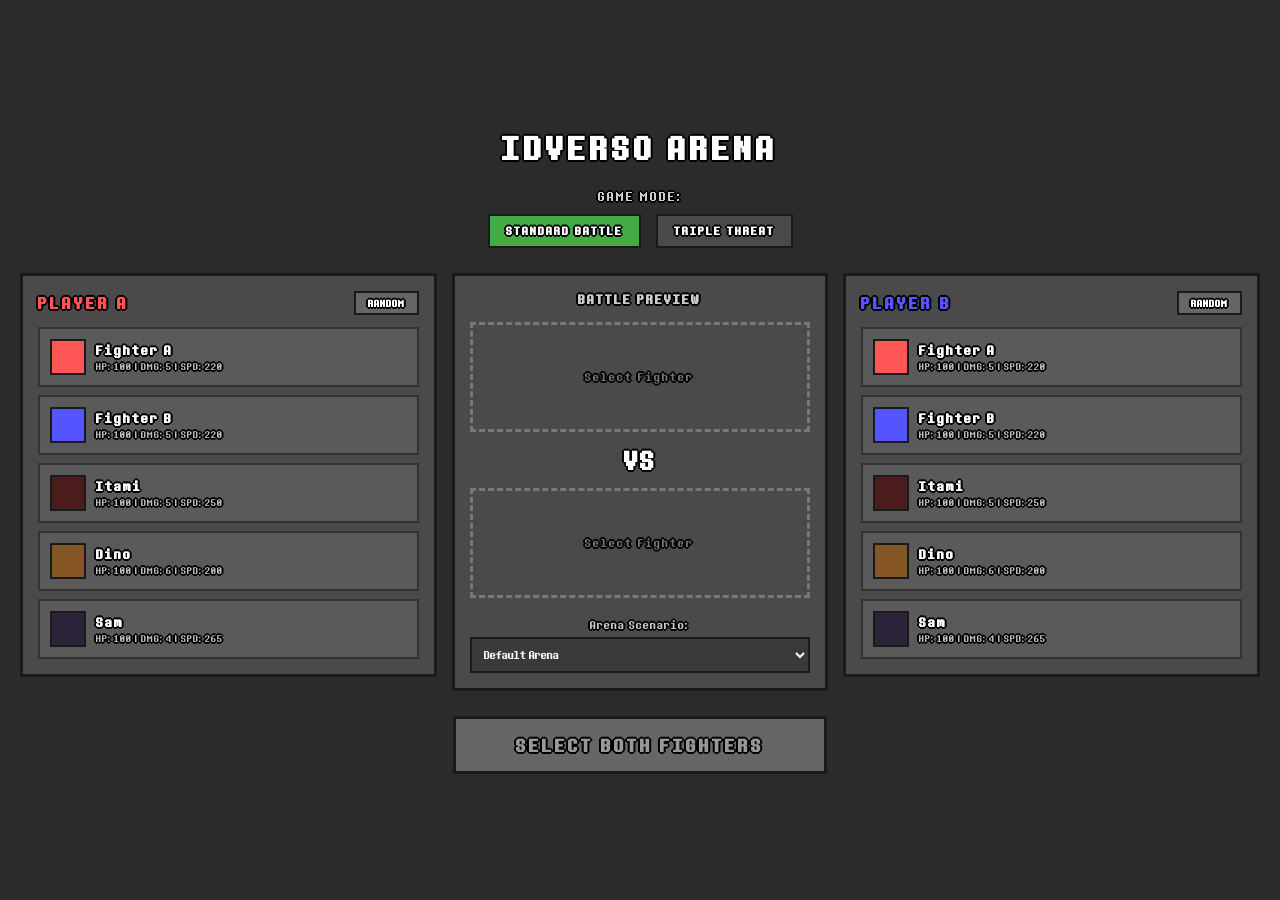
<file: index.html>
<!DOCTYPE html>
<html lang="en">
<head>
<meta charset="UTF-8">
<meta name="viewport" content="width=device-width, initial-scale=1.0">
<title>IDVERSO Arena</title>
<link rel="stylesheet" href="css/styles.css">
</head>
<body>
<div id="app">
  <!-- ===== MENU SCREEN ===== -->
  <div id="menu-screen" class="screen active">
    <h1 class="menu-title">IDVERSO Arena</h1>
    
    <div class="mode-selector">
      <div class="mode-label">Game Mode:</div>
      <button class="mode-btn active" id="mode-standard">Standard Battle</button>
      <button class="mode-btn" id="mode-triple">Triple Threat</button>
    </div>

    <div class="menu-layout" id="menu-layout">
      <div class="player-panel player-a">
        <div class="panel-header">
          <h2>Player A</h2>
          <button class="btn-random" data-player="A">Random</button>
        </div>
        <div class="character-list" id="list-a"></div>
      </div>

      <div class="preview-panel">
        <h2>Battle Preview</h2>
        <div class="preview-fighter" id="preview-a">
          <div class="preview-placeholder">Select Fighter</div>
        </div>
        <div class="preview-vs">VS</div>
        <div class="preview-fighter" id="preview-b">
          <div class="preview-placeholder">Select Fighter</div>
        </div>
        <div class="preview-vs" id="preview-vs-2" style="display: none;">VS</div>
        <div class="preview-fighter" id="preview-c" style="display: none;">
          <div class="preview-placeholder">Select Fighter</div>
        </div>
        
        <div class="scenario-selector">
          <label for="scenario-select">Arena Scenario:</label>
          <select id="scenario-select">
            <option value="default">Default Arena</option>
            <option value="small">Small Arena</option>
            <option value="compact">Compact Arena</option>
          </select>
        </div>
      </div>

      <div class="player-panel player-b">
        <div class="panel-header">
          <h2>Player B</h2>
          <button class="btn-random" data-player="B">Random</button>
        </div>
        <div class="character-list" id="list-b"></div>
      </div>

      <div class="player-panel player-c" id="panel-c" style="display: none;">
        <div class="panel-header">
          <h2>Player C</h2>
          <button class="btn-random" data-player="C">Random</button>
        </div>
        <div class="character-list" id="list-c"></div>
      </div>
    </div>
    <button class="start-btn" id="start-btn" disabled>Select Both Fighters</button>
  </div>

  <!-- ===== BATTLE SCREEN ===== -->
  <div id="battle-screen" class="screen">
    <div class="battle-header">
      <span id="battle-name-a">Fighter A</span>
      <span class="vs-label">VS</span>
      <span id="battle-name-b">Fighter B</span>
      <span class="vs-label" id="battle-vs-2" style="display: none;">VS</span>
      <span id="battle-name-c" style="display: none;">Fighter C</span>
    </div>
    <div class="battle-content">
      <canvas id="canvas" width="700" height="700"></canvas>
      <div class="battle-log-panel">
        <div class="stat-section" id="hp-section"></div>
        <div class="stat-section" id="det-section"></div>
        <div class="battle-log-title">Battle Log</div>
        <div class="battle-log" id="battle-log"></div>
      </div>
      <div class="debug-panel" id="debug-panel">
        <div class="debug-login">
          <h3>Developer Access</h3>
          <input type="text" id="debug-user" placeholder="Username" autocomplete="off">
          <input type="password" id="debug-pass" placeholder="Password" autocomplete="off">
          <button id="debug-login-btn">Login</button>
          <div id="debug-error"></div>
        </div>
      </div>
    </div>
  </div>

  <!-- ===== COUNTDOWN OVERLAY ===== -->
  <div class="countdown-overlay" id="countdown-overlay">
    <div class="countdown-number" id="countdown-num">3</div>
  </div>

  <!-- ===== WINNER OVERLAY ===== -->
  <div class="winner-overlay" id="winner-overlay">
    <div class="winner-box">
      <div class="winner-label">Winner</div>
      <div class="winner-name" id="winner-name">FIGHTER A</div>
      <div class="winner-stats" id="winner-stats"></div>
      <div class="winner-buttons">
        <button class="btn btn-primary" id="rematch-btn">Rematch</button>
        <button class="btn" id="charselect-btn">Character Select</button>
      </div>
    </div>
  </div>

</div>

<script src="js/audio.js"></script>
<script src="js/effects.js"></script>
<script src="js/fighters.js"></script>
<script src="js/ui.js"></script>
<script src="js/game.js"></script>
</body>
</html>
</file>
<file: css/styles.css>
/* ===== SIMPLE FLASH-ERA STYLING ===== */
* { margin: 0; padding: 0; box-sizing: border-box; }

/* ===== CUSTOM FONT SUPPORT ===== */
@font-face {
    font-family: 'IDVERSOFont';
    src: url('../fonts/main.woff') format('woff');
    font-weight: normal;
    font-style: normal;
    font-display: swap;
}

:root {
  --text-outline: 
    -1px -1px 0 #000, 0 -1px 0 #000, 1px -1px 0 #000,
    -1px  0   0 #000, 1px  0   0 #000,
    -1px  1px 0 #000, 0  1px 0 #000, 1px  1px 0 #000,
    -2px  0   0 #000, 2px  0   0 #000,
    0 -2px 0 #000, 0  2px 0 #000;
}

body {
  font-family: 'IDVERSOFont', Arial, Helvetica, sans-serif;
  background: #2b2b2b;
  color: #ffffff;
  min-height: 100vh;
  display: flex;
  align-items: center;
  justify-content: center;
  padding: 20px;
  letter-spacing: 2px;
}

#app {
  width: 100%;
  max-width: 1400px; /* Increased to accommodate Debug Menu */
}

/* ===== SCREENS ===== */
.screen { display: none; }
.screen.active { display: block; }

/* ===== MENU SCREEN ===== */
.menu-title {
  text-align: center;
  font-size: 40px;
  font-weight: bold;
  margin-bottom: 20px;
  letter-spacing: 4px;
  text-transform: uppercase;
  color: #ffffff;
  text-shadow: var(--text-outline);
}

.mode-selector {
  text-align: center;
  margin-bottom: 25px;
}

.mode-label {
  font-size: 16px;
  margin-bottom: 10px;
  color: #ccc;
  text-transform: uppercase;
  letter-spacing: 2px;
  text-shadow: var(--text-outline);
}

.mode-btn {
  padding: 8px 16px;
  font-size: 14px;
  font-weight: bold;
  text-transform: uppercase;
  border: 2px solid #1a1a1a;
  background: #4a4a4a;
  color: #fff;
  cursor: pointer;
  font-family: inherit;
  margin: 0 5px;
  text-shadow: var(--text-outline);
  letter-spacing: 2px;
}

.mode-btn:hover { background: #5a5a5a; }
.mode-btn.active { background: #44aa44; border-color: #1a1a1a; }

.menu-layout {
  display: grid;
  grid-template-columns: 1fr 0.9fr 1fr;
  grid-template-areas: 
    "p-a preview p-b";
  gap: 15px;
  margin-bottom: 25px;
  align-items: start;
}

.menu-layout.triple {
  grid-template-areas: 
    "p-a preview p-b"
    "p-c preview .";
}

.player-a { grid-area: p-a; }
.player-b { grid-area: p-b; }
.player-c { grid-area: p-c; }
.preview-panel { grid-area: preview; }

@media (max-width: 750px) {
  .menu-layout, .menu-layout.triple {
    display: flex;
    flex-direction: column;
  }
}

.player-panel {
  background: #4a4a4a;
  border: 3px solid #1a1a1a;
  padding: 15px;
}

.panel-header {
  display: flex;
  justify-content: space-between;
  align-items: center;
  margin-bottom: 12px;
}

.player-panel h2 {
  font-size: 20px;
  text-transform: uppercase;
  text-shadow: var(--text-outline);
  letter-spacing: 3px;
}

.player-a h2 { color: #ff5555; }
.player-b h2 { color: #5555ff; }
.player-c h2 { color: #ffaa00; }

.btn-random {
  padding: 4px 12px;
  font-size: 12px;
  font-weight: bold;
  text-transform: uppercase;
  border: 2px solid #1a1a1a;
  background: #666;
  color: #fff;
  cursor: pointer;
  font-family: inherit;
  text-shadow: var(--text-outline);
  letter-spacing: 1px;
}

.btn-random:hover { background: #777; }

.character-list {
  display: flex;
  flex-direction: column;
  gap: 8px;
}

.character-card {
  background: #5a5a5a;
  border: 2px solid #333;
  padding: 10px;
  cursor: pointer;
  display: flex;
  align-items: center;
  gap: 10px;
  transition: background 0.1s;
}

.character-card:hover { background: #6a6a6a; }

.character-card.selected-a { border-color: #ff5555; background: #5a3838; }
.character-card.selected-b { border-color: #5555ff; background: #38385a; }
.character-card.selected-c { border-color: #ffaa00; background: #5a4a20; }

.char-icon { width: 36px; height: 36px; border: 2px solid #1a1a1a; flex-shrink: 0; }
.char-info { flex: 1; }
.char-name { font-weight: bold; font-size: 16px; text-shadow: var(--text-outline); letter-spacing: 2px; }
.char-stats { font-size: 12px; color: #bbb; margin-top: 2px; text-shadow: var(--text-outline); letter-spacing: 1px; }

/* ===== PREVIEW PANEL ===== */
.preview-panel {
  background: #4a4a4a;
  border: 3px solid #1a1a1a;
  padding: 15px;
  display: flex;
  flex-direction: column;
  align-items: center;
  justify-content: flex-start;
}

.preview-panel h2 {
  font-size: 16px;
  margin-bottom: 15px;
  text-transform: uppercase;
  color: #ccc;
  text-shadow: var(--text-outline);
  letter-spacing: 2px;
}

.preview-fighter {
  width: 100%;
  min-height: 110px;
  border: 3px dashed #777;
  padding: 10px;
  display: flex;
  flex-direction: column;
  align-items: center;
  justify-content: center;
}

.preview-fighter.filled { border-style: solid; border-color: #1a1a1a; background: #3a3a3a; }
.preview-placeholder { color: #777; font-size: 14px; text-shadow: var(--text-outline); }
.preview-color { width: 40px; height: 40px; border: 2px solid #1a1a1a; margin-bottom: 6px; }
.preview-name { font-weight: bold; font-size: 16px; text-shadow: var(--text-outline); letter-spacing: 2px; }
.preview-stats { font-size: 12px; color: #aaa; margin-top: 4px; text-align: center; text-shadow: var(--text-outline); letter-spacing: 1px; }
.preview-vs { font-size: 32px; font-weight: bold; margin: 12px 0; color: #fff; text-shadow: var(--text-outline); letter-spacing: 2px; }

.scenario-selector { margin-top: 20px; width: 100%; text-align: center; }
.scenario-selector label { display: block; font-size: 14px; margin-bottom: 5px; color: #ccc; text-shadow: var(--text-outline); letter-spacing: 1px; }
.scenario-selector select { width: 100%; padding: 8px; background: #3a3a3a; color: #fff; border: 2px solid #1a1a1a; font-family: inherit; font-size: 14px; }

/* ===== START BUTTON ===== */
.start-btn {
  display: block;
  margin: 0 auto;
  padding: 15px 60px;
  font-size: 22px;
  font-weight: bold;
  text-transform: uppercase;
  border: 3px solid #1a1a1a;
  background: #666;
  color: #999;
  cursor: not-allowed;
  font-family: inherit;
  text-shadow: var(--text-outline);
  letter-spacing: 3px;
}

.start-btn.enabled { background: #44aa44; color: #fff; cursor: pointer; }
.start-btn.enabled:hover { background: #55cc55; }

/* ===== BATTLE SCREEN ===== */
.battle-screen { text-align: center; }

.battle-header {
  display: flex;
  justify-content: center;
  align-items: center;
  gap: 20px;
  margin-bottom: 12px;
  font-size: 24px;
  font-weight: bold;
  letter-spacing: 2px;
  text-shadow: var(--text-outline);
}

.battle-header .vs-label { color: #888; font-size: 18px; text-shadow: var(--text-outline); }

.battle-content {
  display: flex;
  gap: 15px;
  justify-content: center;
  align-items: flex-start;
  flex-wrap: nowrap;
}

canvas {
  border: 3px solid #1a1a1a;
  background: #1a1a1a;
  display: block;
  max-width: 100%;
  height: auto;
  flex-shrink: 1;
}

/* ===== BATTLE LOG PANEL ===== */
.battle-log-panel {
  width: 290px;
  height: 700px;
  background: #3a3a3a;
  border: 3px solid #1a1a1a;
  flex-shrink: 0;
  text-align: left;
  display: flex;
  flex-direction: column;
  overflow: hidden;
}

.stat-section { padding: 8px 12px; background: #3a3a3a; border-bottom: 2px solid #1a1a1a; flex-shrink: 0; }
.stat-row { display: flex; align-items: center; gap: 8px; margin-bottom: 6px; font-size: 13px; font-family: 'Courier New', Courier, monospace; letter-spacing: 1px; }
.stat-row:last-child { margin-bottom: 0; }
.stat-name { width: 120px; color: #fff; font-weight: bold; text-align: left; white-space: nowrap; overflow: hidden; text-overflow: ellipsis; text-shadow: var(--text-outline); }
.stat-bar-bg { flex: 1; height: 14px; background: #1a1a1a; border: 1px solid #000; position: relative; }
.stat-bar-fill { height: 100%; width: 0%; }
.stat-val { width: 45px; text-align: right; color: #ddd; text-shadow: var(--text-outline); }

.battle-log-title {
  background: #4a4a4a;
  padding: 8px;
  font-weight: bold;
  text-transform: uppercase;
  font-size: 14px;
  border-bottom: 2px solid #1a1a1a;
  text-align: center;
  letter-spacing: 2px;
  flex-shrink: 0;
  text-shadow: var(--text-outline);
}

.battle-log {
  flex: 1;
  min-height: 0;
  overflow-y: auto;
  padding: 8px;
  font-size: 13px;
  line-height: 1.6;
  font-family: 'Courier New', Courier, monospace;
}

.battle-log-entry { margin-bottom: 2px; color: #ddd; word-wrap: break-word; text-shadow: var(--text-outline); }

/* ===== DEBUG PANEL ===== */
.debug-panel {
  width: 290px;
  height: 700px;
  background: #222;
  border: 3px solid #1a1a1a;
  flex-shrink: 0;
  text-align: left;
  display: none;
  flex-direction: column;
  overflow: hidden;
}

.debug-panel.active { display: flex; }

.debug-login {
  padding: 20px;
  display: flex;
  flex-direction: column;
  gap: 10px;
  height: 100%;
  justify-content: center;
}

.debug-login h3 { font-size: 16px; text-align: center; color: #fff; text-shadow: var(--text-outline); }
.debug-login input {
  padding: 8px;
  background: #333;
  border: 1px solid #1a1a1a;
  color: #fff;
  font-family: inherit;
  font-size: 12px;
}
.debug-login button {
  padding: 8px;
  background: #44aa44;
  border: 2px solid #1a1a1a;
  color: #fff;
  cursor: pointer;
  font-weight: bold;
  font-family: inherit;
  font-size: 12px;
}
.debug-login button:hover { background: #55cc55; }
#debug-error { color: #ff4444; font-size: 12px; text-align: center; min-height: 15px; }

.debug-header {
  background: #4a4a4a;
  padding: 8px;
  font-weight: bold;
  text-transform: uppercase;
  font-size: 12px;
  border-bottom: 2px solid #1a1a1a;
  text-align: center;
  color: #ffcc00;
  letter-spacing: 2px;
  flex-shrink: 0;
}

.debug-content {
  flex: 1;
  overflow-y: auto;
  padding: 10px;
}

.debug-section { margin-bottom: 15px; border-bottom: 1px solid #444; padding-bottom: 10px; }
.debug-section h4 { font-size: 12px; margin-bottom: 8px; color: #ccc; text-transform: uppercase; letter-spacing: 1px; }
.debug-row { font-size: 11px; margin-bottom: 4px; color: #ddd; font-weight: bold; }
.debug-btn-row { display: flex; flex-wrap: wrap; gap: 4px; margin-bottom: 8px; }

.debug-btn {
  padding: 4px 8px;
  font-size: 10px;
  background: #555;
  border: 1px solid #1a1a1a;
  color: #fff;
  cursor: pointer;
  font-family: inherit;
}
.debug-btn:hover { background: #666; }

.debug-visual-row { margin-top: 8px; font-size: 11px; color: #fff; }
.debug-visual-row b { color: #ffcc00; }

/* Lowered media query threshold to prevent premature wrapping */
@media (max-width: 1380px) {
  .battle-content {
    flex-direction: column;
    align-items: center;
  }
  .battle-log-panel, .debug-panel {
    width: 100%;
    max-width: 700px;
    height: 400px;
  }
}

/* ===== COUNTDOWN ===== */
.countdown-overlay {
  position: fixed;
  top: 0; left: 0;
  width: 100%; height: 100%;
  background: rgba(0, 0, 0, 0.6);
  display: none;
  align-items: center;
  justify-content: center;
  z-index: 100;
}

.countdown-overlay.active { display: flex; }

.countdown-number {
  font-size: 140px;
  font-weight: bold;
  color: #ffffff;
  transform: scale(0.6);
  transition: transform 0.25s ease-out;
  text-shadow: var(--text-outline);
  letter-spacing: 4px;
}

.countdown-number.show { transform: scale(1); }

/* ===== WINNER OVERLAY ===== */
.winner-overlay {
  position: fixed;
  top: 0; left: 0;
  width: 100%; height: 100%;
  background: rgba(0, 0, 0, 0.85);
  display: none;
  align-items: center;
  justify-content: center;
  z-index: 100;
}

.winner-overlay.active { display: flex; }

.winner-box {
  background: #4a4a4a;
  border: 3px solid #1a1a1a;
  padding: 40px 60px;
  text-align: center;
}

.winner-label {
  font-size: 20px;
  color: #aaa;
  text-transform: uppercase;
  letter-spacing: 4px;
  margin-bottom: 10px;
  text-shadow: var(--text-outline);
}

.winner-name {
  font-size: 56px;
  font-weight: bold;
  margin-bottom: 20px;
  letter-spacing: 4px;
  text-shadow: var(--text-outline);
}

.winner-stats {
  display: flex;
  gap: 30px;
  justify-content: center;
  margin-bottom: 25px;
}

.winner-stat .k { font-size: 13px; color: #aaa; text-transform: uppercase; text-shadow: var(--text-outline); }
.winner-stat .v { font-size: 28px; font-weight: bold; color: #fff; margin-top: 4px; text-shadow: var(--text-outline); }

.winner-buttons { display: flex; gap: 15px; justify-content: center; }

.btn {
  padding: 12px 28px;
  font-size: 16px;
  font-weight: bold;
  text-transform: uppercase;
  border: 3px solid #1a1a1a;
  background: #666;
  color: #fff;
  cursor: pointer;
  font-family: inherit;
  text-shadow: var(--text-outline);
  letter-spacing: 2px;
}

.btn:hover { background: #777; }
.btn-primary { background: #44aa44; }
.btn-primary:hover { background: #55cc55; }
</file>
